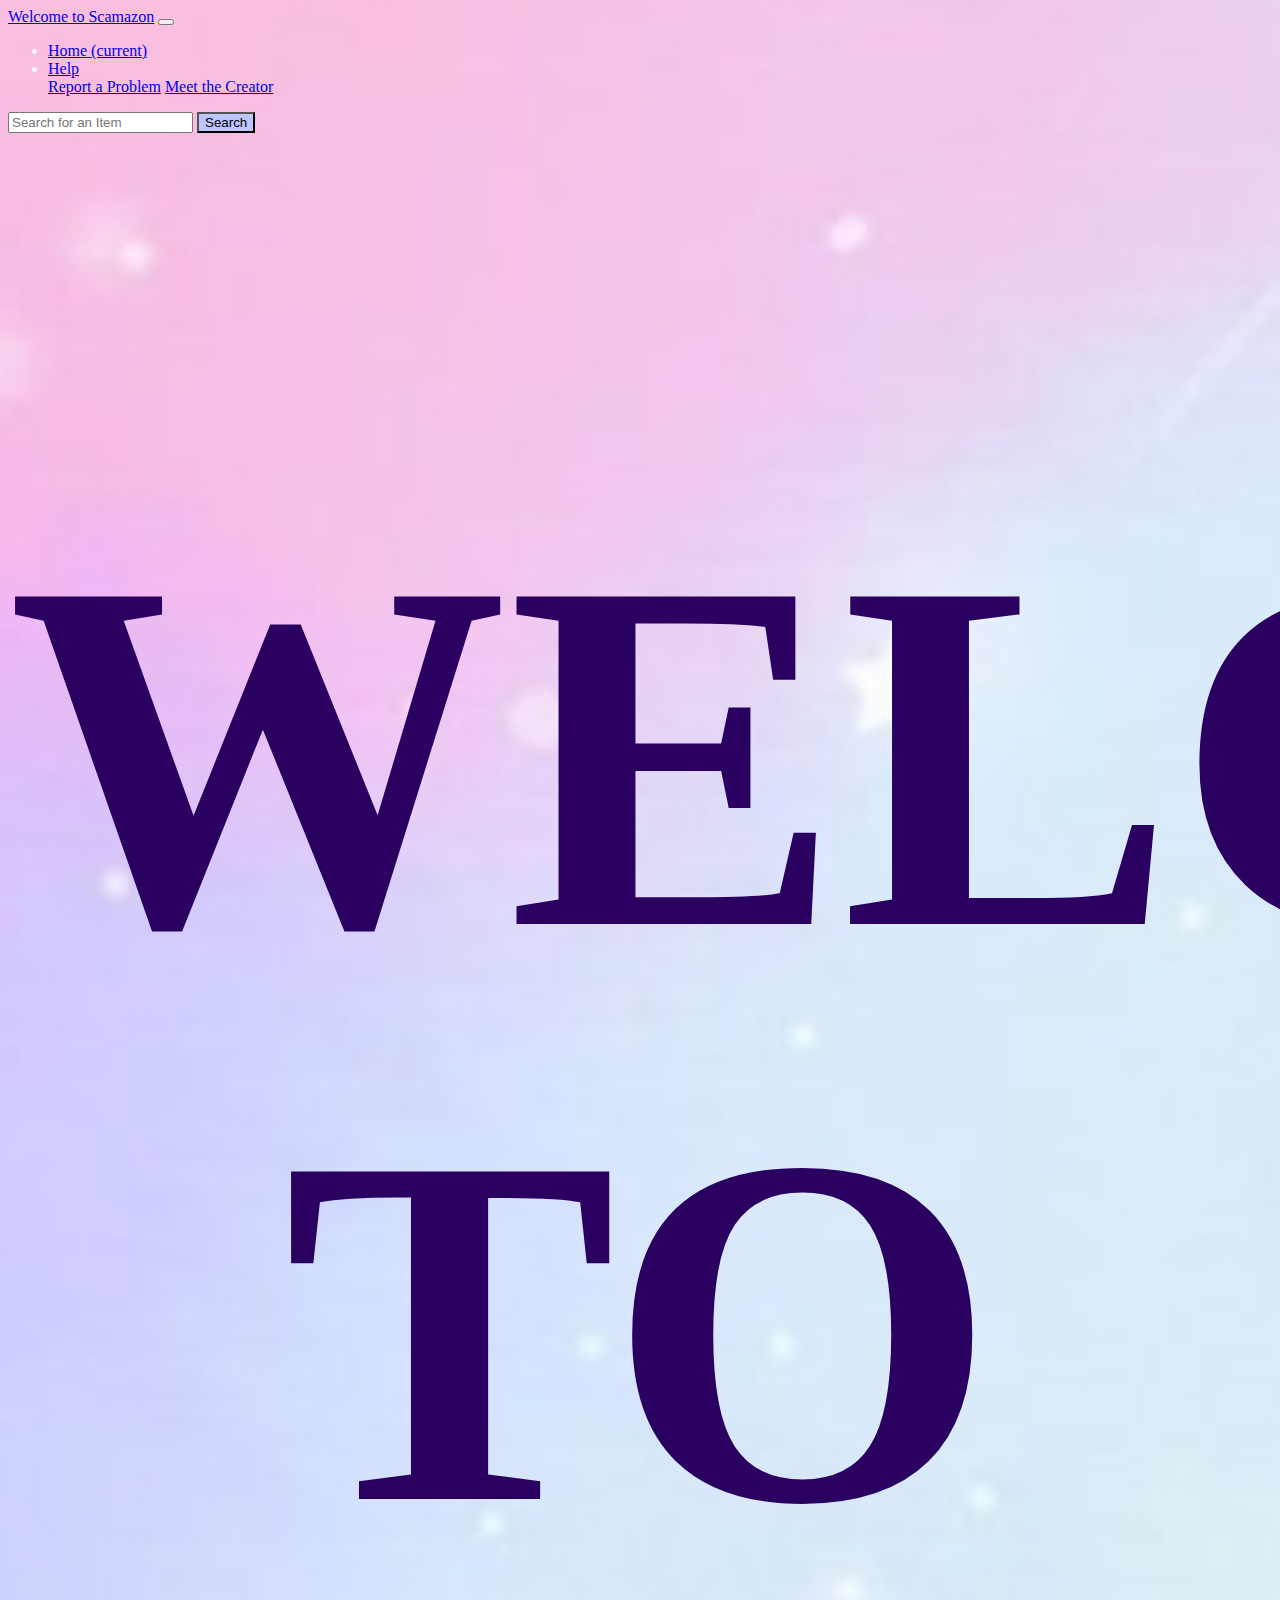
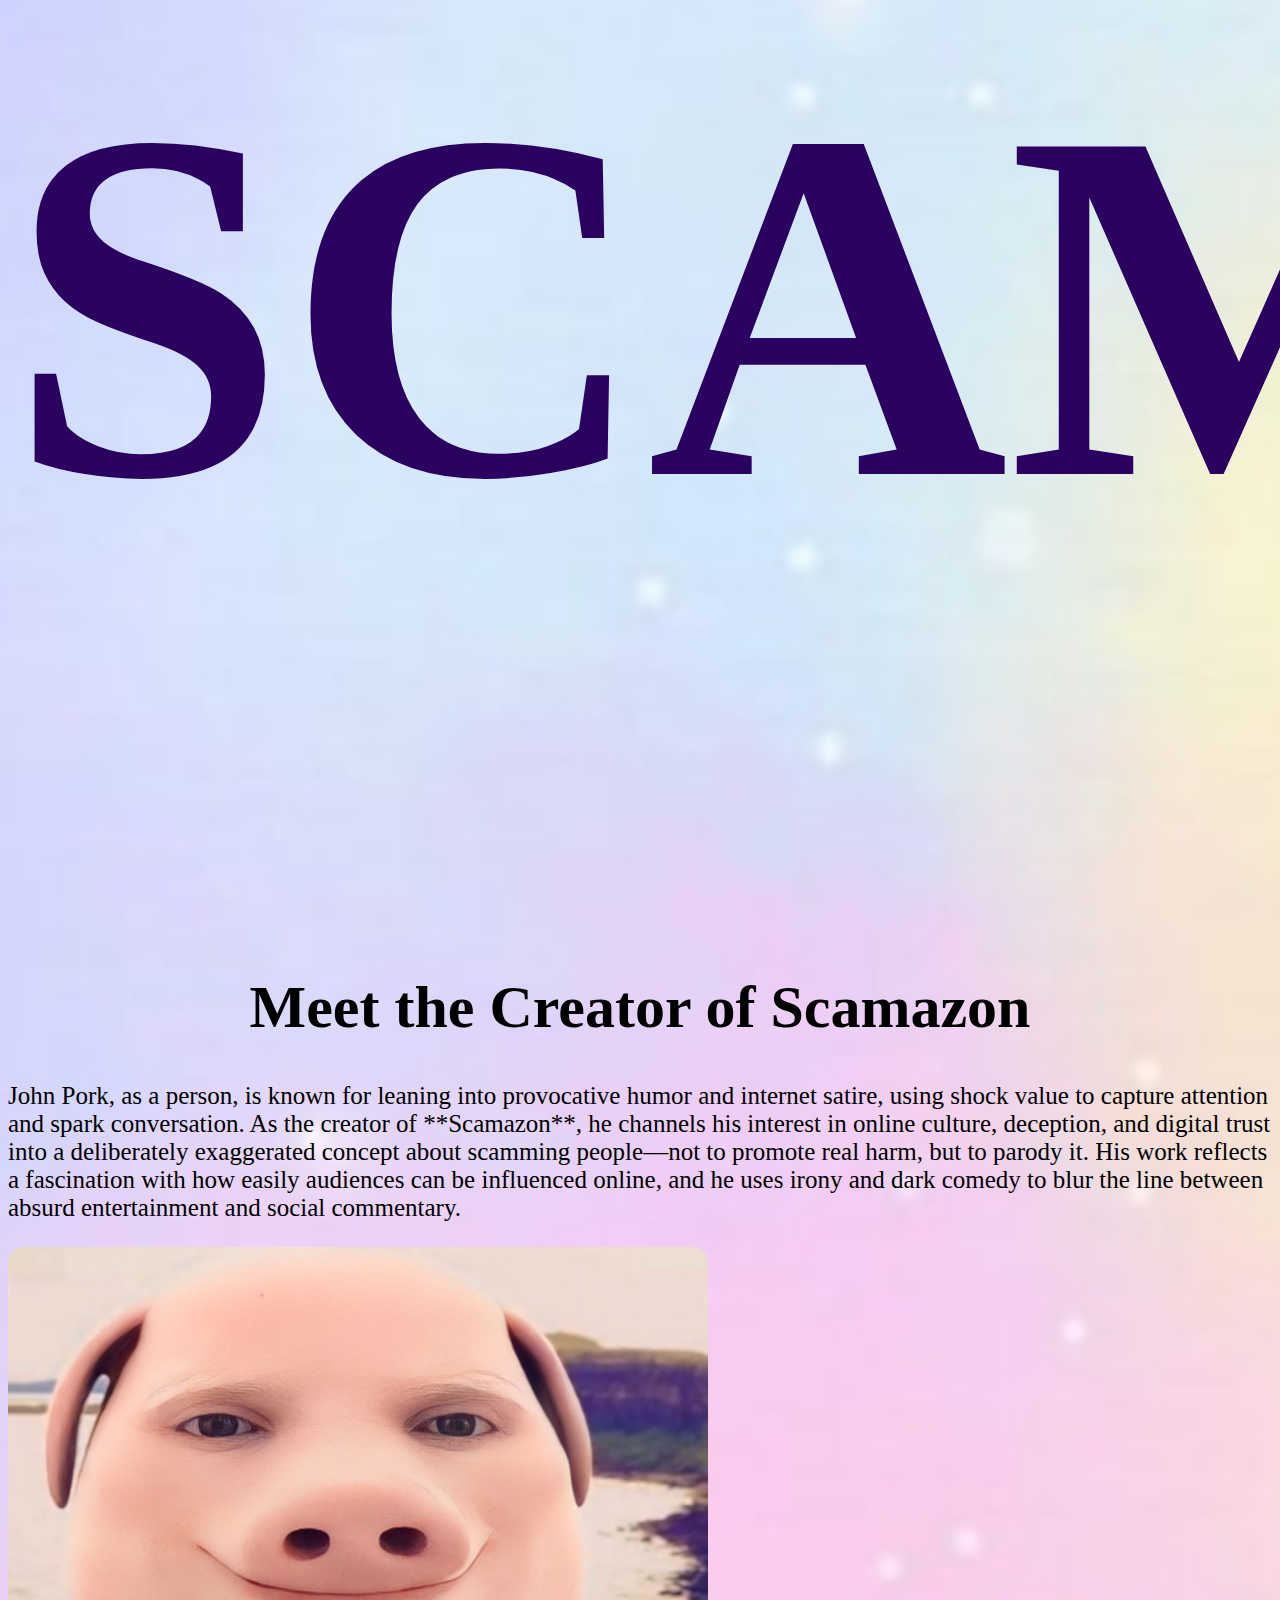
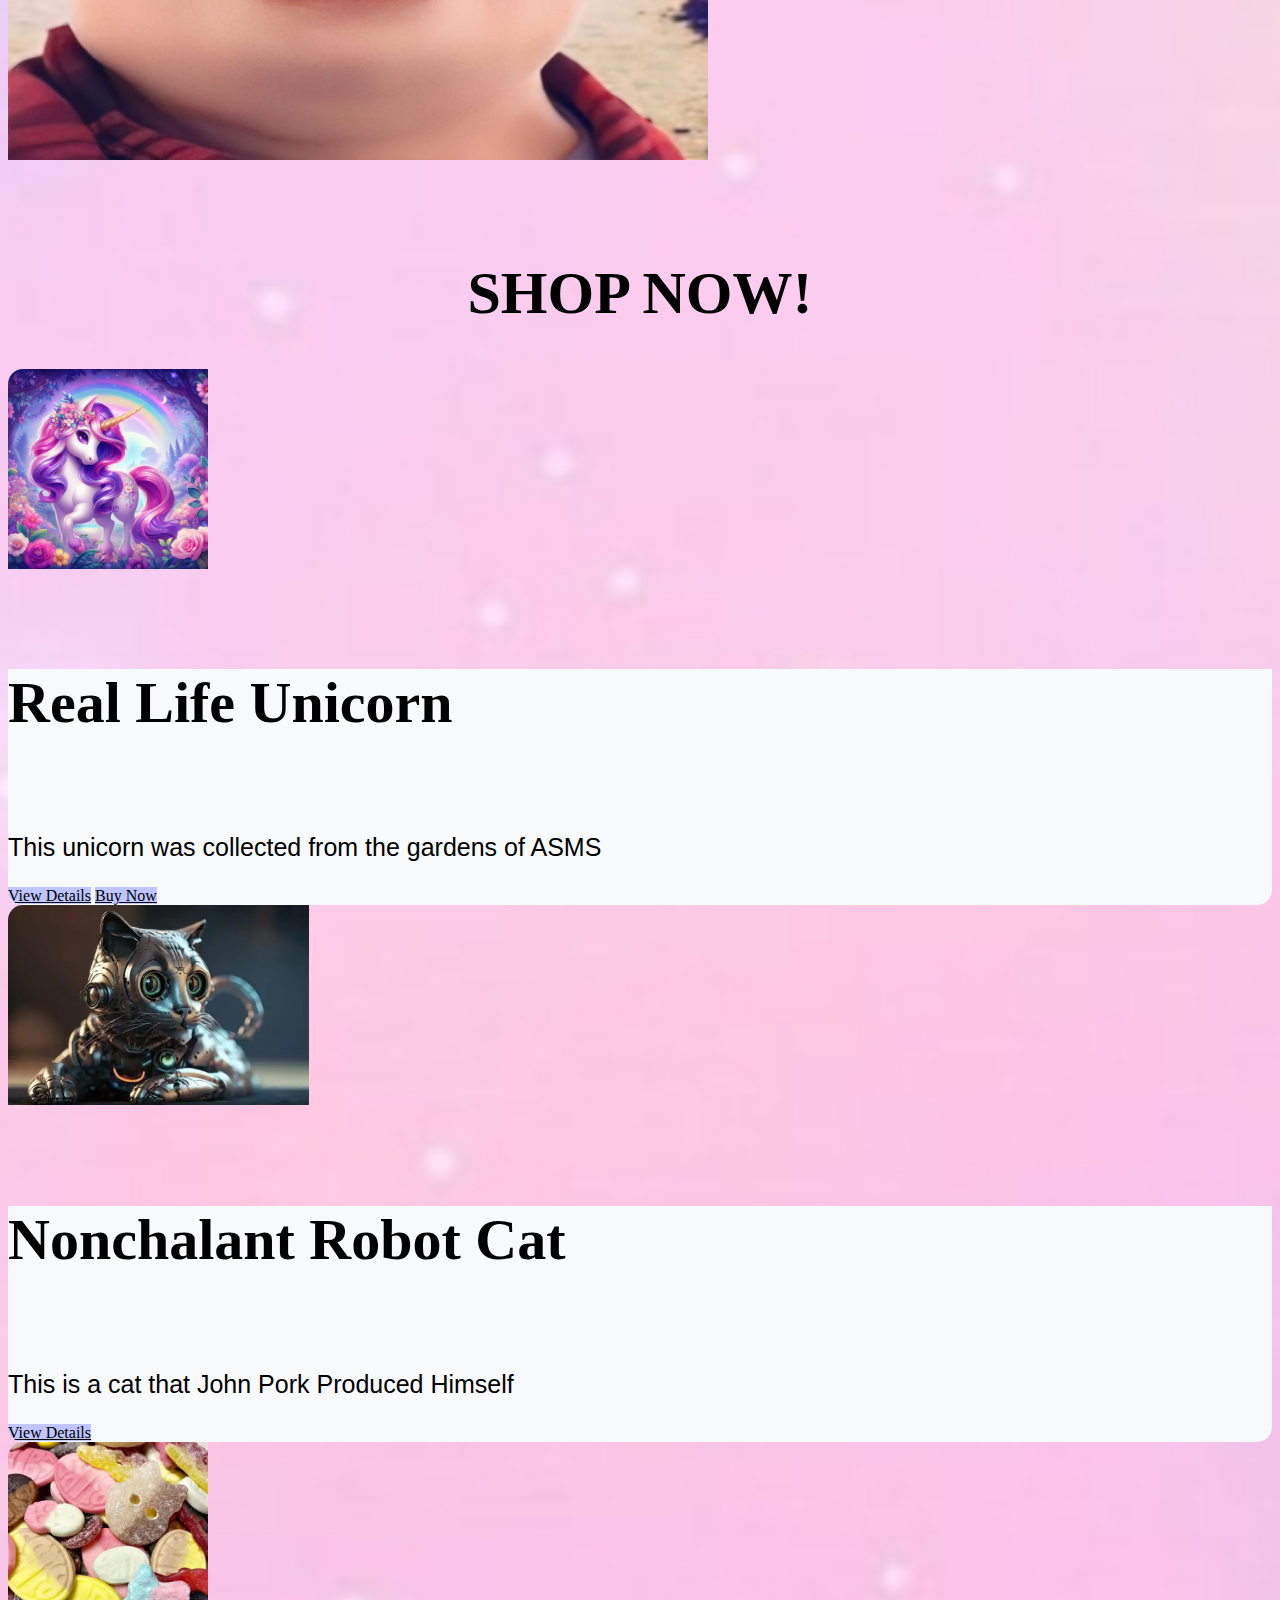
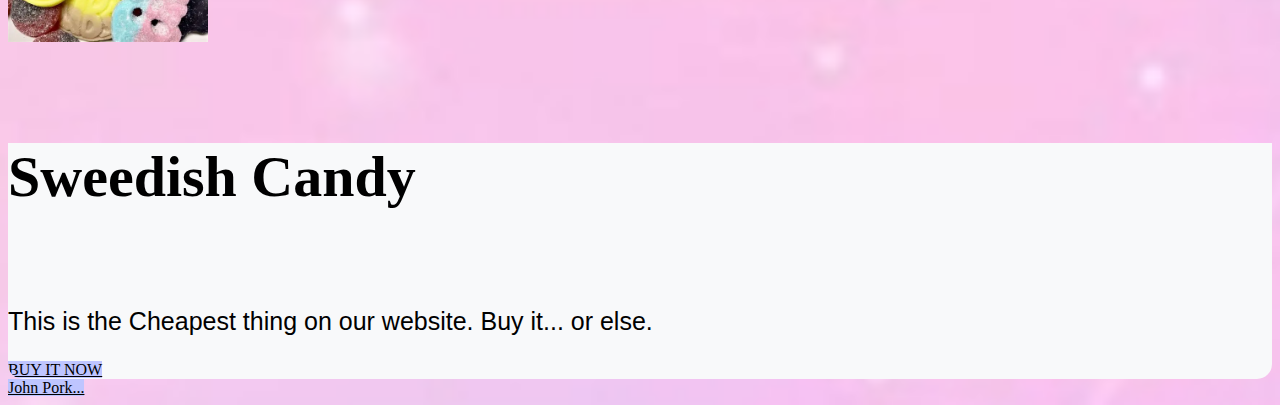
<file: index.html>
<!DOCTYPE html>
<html lang="en">
  <head>
    <title>Scamazon</title>
    <!-- Required meta tags -->
    <meta charset="utf-8" />
    <meta
      name="viewport"
      content="width=device-width, initial-scale=1, shrink-to-fit=no"
    />

    <!-- Bootstrap CSS v5.2.1 -->
    <link
      href="https://cdn.jsdelivr.net/npm/bootstrap@5.3.2/dist/css/bootstrap.min.css"
      rel="stylesheet"
      integrity="sha384-T3c6CoIi6uLrA9TneNEoa7RxnatzjcDSCmG1MXxSR1GAsXEV/Dwwykc2MPK8M2HN"
      crossorigin="anonymous"
    />
    <link rel="stylesheet" href="style.css" />
  </head>

  <body>
    <header>
      <!-- place navbar here -->
      <nav class="navbar navbar-expand-sm navbar-light bg-light">
        <div class="container">
          <a class="navbar-brand" href="#">Welcome to Scamazon</a>
          <button
            class="navbar-toggler d-lg-none"
            type="button"
            data-bs-toggle="collapse"
            data-bs-target="#collapsibleNavId"
            aria-controls="collapsibleNavId"
            aria-expanded="false"
            aria-label="Toggle navigation"
          >
            <span class="navbar-toggler-icon"></span>
          </button>
          <div class="collapse navbar-collapse" id="collapsibleNavId">
            <ul class="navbar-nav me-auto mt-2 mt-lg-0">
              <li class="nav-item">
                <a class="nav-link active" href="#" aria-current="page"
                  >Home <span class="visually-hidden">(current)</span></a
                >
              </li>

              <li class="nav-item dropdown">
                <a
                  class="nav-link dropdown-toggle"
                  href="#"
                  id="dropdownId"
                  data-bs-toggle="dropdown"
                  aria-haspopup="true"
                  aria-expanded="false"
                  >Help</a
                >
                <div class="dropdown-menu" aria-labelledby="dropdownId">
                  <a class="dropdown-item" href="#">Report a Problem</a>
                  <a class="dropdown-item" href="#">Meet the Creator</a>
                </div>
              </li>
            </ul>
            <form class="d-flex my-2 my-lg-0">
              <input
                class="form-control me-sm-2"
                type="text"
                placeholder="Search for an Item"
              />
              <button class="btn btn-danger my-2 my-sm-0" type="submit">
                Search
              </button>
            </form>
          </div>
        </div>
      </nav>
    </header>
  
          
         
    <main>
      <h1 class="welcome-heading">WELCOME TO SCAMAZON!</h1>
      <div class="row">
        <div class="col-md-6">
          <h1 class="john-heading">Meet the Creator of Scamazon</h1>
          <p class="pork-paragraph">
            John Pork, as a person, is known for leaning into provocative humor
            and internet satire, using shock value to capture attention and
            spark conversation. As the creator of **Scamazon**, he channels his
            interest in online culture, deception, and digital trust into a
            deliberately exaggerated concept about scamming people—not to
            promote real harm, but to parody it. His work reflects a fascination
            with how easily audiences can be influenced online, and he uses
            irony and dark comedy to blur the line between absurd entertainment
            and social commentary.
          </p>
        </div>
        <div class="col-md-6">
          <img src="images/johnpork.jpg" class="john-image" alt="" />
        </div>
      </div>

      <h1 class="main-heading">SHOP NOW!</h1>
      
      <!--HERE-->
      <div class="container py-5">
        <h1 class="text-center mb-4"></h1>

        <div class="row g-4">
          <!-- Card 1 -->
          <div class="col-md-4">
            <div class="card custom-card shadow-sm">
              <img
                src="images/unicorn.jpg"
                class="card-img-top"
                alt="Sample Image"
              />
              <div class="card-body">
                <h5 class="card-title">Real Life Unicorn</h5>
                <p class="card-text">
                  This unicorn was collected from the gardens of ASMS
                </p>
                <a
                  href="#"
                  class="btn btn-danger"
                  onclick="window.location.href='unicorn.html';"
                  >View Details</a>
                <a href="#" class="btn btn-danger">Buy Now</a>
              </div>
            </div>
          </div>

          <!-- Card 2 -->
          <div class="col-md-4">
            <div class="card custom-card shadow-sm">
              <img
                src="images/cat.webp"
                class="card-img-top"
                alt="Sample Image"
              />
              <div class="card-body">
                <h5 class="card-title">Nonchalant Robot Cat</h5>
                <p class="card-text">
                  This is a cat that John Pork Produced Himself
                </p>
                <a
                  href="#"
                  class="btn btn-danger"
                  onclick="window.location.href='cat.html';"
                  >View Details</a>
                
              </div>
            </div>
          </div>

          <!-- Card 3 -->
          <div class="col-md-4">
            <div class="card custom-card shadow-sm">
              <img
                src="images/candy.webp"
                class="card-img-top"
                alt="Sample Image"
              />
              <div class="card-body">
                <h5 class="card-title">Sweedish Candy</h5>
                <p class="card-text">
                  This is the Cheapest thing on our website. Buy it... or else.
                </p>
                 <a
                  href="#"
                  class="btn btn-danger"
                  onclick="window.location.href='candy.html';"
                  >BUY IT NOW</a>
              </div>
            </div>
          </div>
        </div>
      </div>
    </main>
      <a
      href="#"
      class="btn btn-danger"
      onclick="window.location.href='john.html';"
      >John Pork...</a >
    <footer>
      <!-- place footer here -->
    </footer>
    <!-- Bootstrap JavaScript Libraries -->
    <script
      src="https://cdn.jsdelivr.net/npm/@popperjs/core@2.11.8/dist/umd/popper.min.js"
      integrity="sha384-I7E8VVD/ismYTF4hNIPjVp/Zjvgyol6VFvRkX/vR+Vc4jQkC+hVqc2pM8ODewa9r"
      crossorigin="anonymous"
    ></script>

    <script
      src="https://cdn.jsdelivr.net/npm/bootstrap@5.3.2/dist/js/bootstrap.min.js"
      integrity="sha384-BBtl+eGJRgqQAUMxJ7pMwbEyER4l1g+O15P+16Ep7Q9Q+zqX6gSbd85u4mG4QzX+"
      crossorigin="anonymous"
    ></script>
  </body>
</html>
</file>
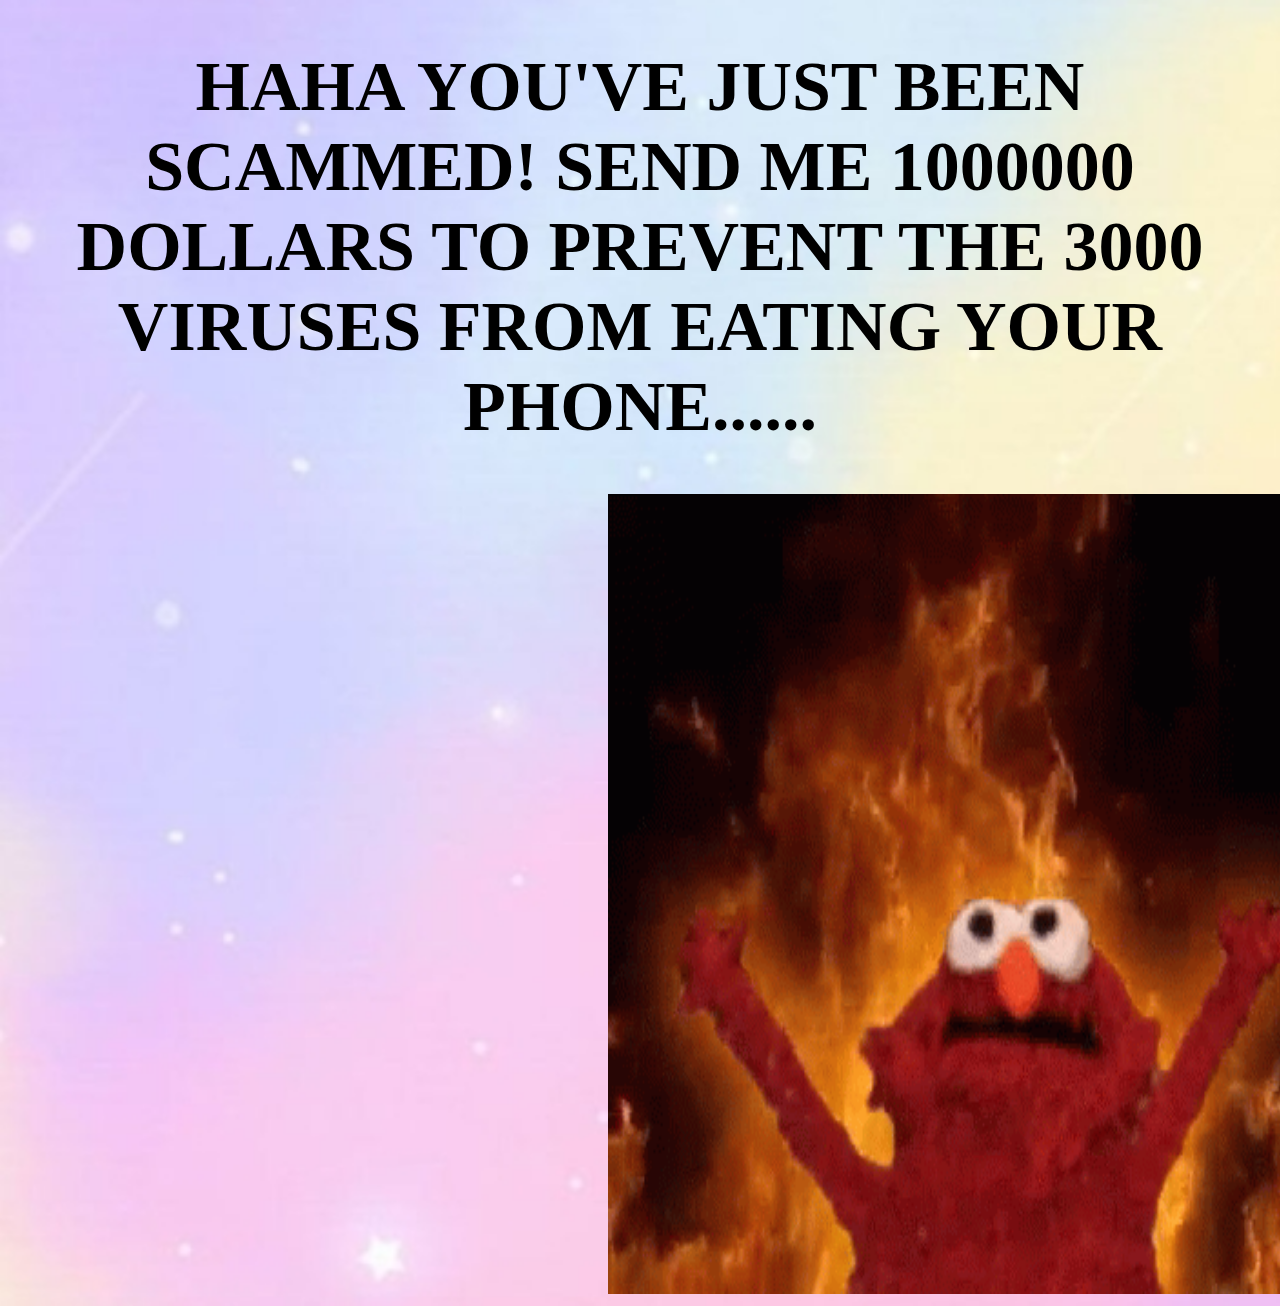
<file: candy.html>
<!doctype html>
<html lang="en">
    <head>
        <title>Candy</title>
        <!-- Required meta tags -->
        <meta charset="utf-8" />
        <meta
            name="viewport"
            content="width=device-width, initial-scale=1, shrink-to-fit=no"
        />

        <!-- Bootstrap CSS v5.2.1 -->
        <link
            href="https://cdn.jsdelivr.net/npm/bootstrap@5.3.2/dist/css/bootstrap.min.css"
            rel="stylesheet"
            integrity="sha384-T3c6CoIi6uLrA9TneNEoa7RxnatzjcDSCmG1MXxSR1GAsXEV/Dwwykc2MPK8M2HN"
            crossorigin="anonymous"
            
        />
        <link rel="stylesheet" href="pages.css">
    </head>

    <body>
        <header>
            
            <!-- place navbar here -->
        </header>
        <main>
            <h1 class="heading-candy">HAHA YOU'VE JUST BEEN SCAMMED! SEND ME 1000000 DOLLARS TO PREVENT THE 3000 VIRUSES FROM EATING YOUR PHONE......</h1>
                   
          <img src="images/evil.gif" class="evil-elom" alt="">
          
            <!-- place footer here -->
        </footer>
        <!-- Bootstrap JavaScript Libraries -->
        <script
            src="https://cdn.jsdelivr.net/npm/@popperjs/core@2.11.8/dist/umd/popper.min.js"
            integrity="sha384-I7E8VVD/ismYTF4hNIPjVp/Zjvgyol6VFvRkX/vR+Vc4jQkC+hVqc2pM8ODewa9r"
            crossorigin="anonymous"
        ></script>

        <script
            src="https://cdn.jsdelivr.net/npm/bootstrap@5.3.2/dist/js/bootstrap.min.js"
            integrity="sha384-BBtl+eGJRgqQAUMxJ7pMwbEyER4l1g+O15P+16Ep7Q9Q+zqX6gSbd85u4mG4QzX+"
            crossorigin="anonymous"
        ></script>
    </body>
</html>
</file>
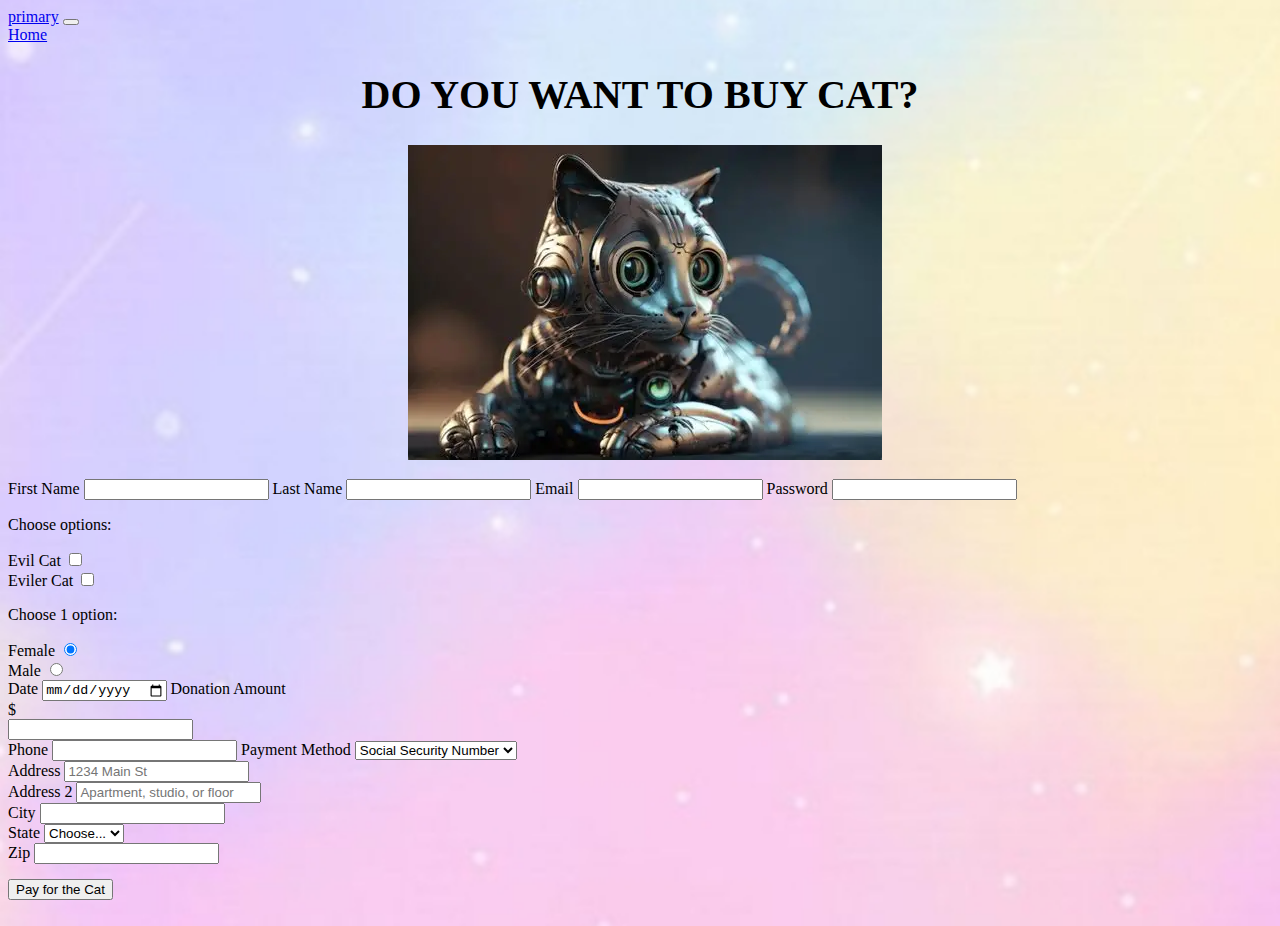
<file: cat.html>
<!DOCTYPE html>
<html lang="en">
  <head>
    <meta charset="UTF-8" />
    <meta name="viewport" content="width=device-width, initial-scale=1.0" />
    <title>BUY THE CAT</title>
    <link
      rel="stylesheet"
      href="https://stackpath.bootstrapcdn.com/bootstrap/5.0.0-alpha1/css/bootstrap.min.css"
      integrity="sha384-r4NyP46KrjDleawBgD5tp8Y7UzmLA05oM1iAEQ17CSuDqnUK2+k9luXQOfXJCJ4I"
      crossorigin="anonymous"
    />
    <link rel="stylesheet" href="pages.css" />
    <script
      src="https://cdn.jsdelivr.net/npm/popper.js@1.16.0/dist/umd/popper.min.js"
      integrity="sha384-Q6E9RHvbIyZFJoft+2mJbHaEWldlvI9IOYy5n3zV9zzTtmI3UksdQRVvoxMfooAo"
      crossorigin="anonymous"
    ></script>
    <script
      src="https://stackpath.bootstrapcdn.com/bootstrap/5.0.0-alpha1/js/bootstrap.min.js"
      integrity="sha384-oesi62hOLfzrys4LxRF63OJCXdXDipiYWBnvTl9Y9/TRlw5xlKIEHpNyvvDShgf/"
      crossorigin="anonymous"
    ></script>
  </head>
  <body>
    <nav class="navbar navbar-expand-sm navbar-dark bg-primary">
      <div class="container-fluid">
        <a class="navbar-brand" href="#">primary</a>
        <button
          class="navbar-toggler"
          type="button"
          data-toggle="collapse"
          data-target="#navbarID"
          aria-controls="navbarID"
          aria-expanded="false"
          aria-label="Toggle navigation"
        >
          <span class="navbar-toggler-icon"></span>
        </button>
        <div class="collapse navbar-collapse" id="navbarID">
          <div class="navbar-nav">
            <a class="nav-link active" aria-current="page" href="#">Home</a>
          </div>
        </div>
      </div>
    </nav>
    <div class="page-header"></div>
    <div class="container">
      </form>
      <h1 class="heading3-text">DO YOU WANT TO BUY CAT?</h1>
      <img src="images/cat.webp" class="cat-image" alt="">
      <form action="" method="post">
        <!-- div.form-group -->
        <div class="form-group mb-2">
          <!-- label.form-label -->
          <label for="firstName" class="form-label">First Name</label>
          <!-- input.form-control -->
          <input type="text" class="form-control" id="firstName" />
          <!-- label.form-label -->
          <label for="lastName" class="form-label">Last Name</label>
          <!-- input.form-control -->
          <input type="text" class="form-control" id="lastName" />
          <!-- label.form-label -->
          <label for="email" class="form-label">Email</label>
          <!-- input.form-control-->
          <input type="email" class="form-control" id="email" />
          <!-- label.form-label -->
          <label for="password" class="form-label">Password</label>
          <!-- input.form-control -->
          <input type="password" class="form-control" id="password" />
        </div>
        <p>Choose options:</p>
        <!-- div.form-check -->
        <div class="form-check mb-2">
          <!-- label.form-check-label -->
          <label for="option1" class="form-check-label">Evil Cat</label>
          <!-- input:checkbox.form-check-input -->
          <input
            type="checkbox"
            class="form-check-input"
            name="options"
            id="option1"
          />
        </div>
        <div class="form-check mb-2">
          <!-- label.form-check-label -->
          <label for="option2" class="form-check-label">Eviler Cat</label>
          <!-- input:checkbox.form-check-input -->
          <input
            type="checkbox"
            class="form-check-input"
            name="options"
            id="option2"
          />
        </div>
        <p>Choose 1 option:</p>
        <div class="form-check mb-2">
          <!-- label.form-check-label -->
          <label for="radio1" class="form-check-label">Female</label>
          <!-- input:radio.form-check-input -->
          <input
            type="radio"
            name="radios"
            id="radio1"
            class="form-check-input"
            checked
          />
        </div>
        <div class="form-check mb-2">
          <!-- label.form-check-label -->
          <label for="radio2" class="form-check-label">Male</label>
          <!-- input:radio.form-check-input -->
          <input
            type="radio"
            name="radios"
            id="radio2"
            class="form-check-input"
          />
        </div>
        <!-- label.form-label -->
        <label for="date" class="form-label">Date</label>
        <!-- input:date.form-control -->
        <input type="date" name="date" id="date" class="form-control" />
        <!-- label.form-label -->
        <label for="amount" class="form-label">Donation Amount</label>
        <div class="input-group">
          <div class="input-group-prepend">
            <span class="input-group-text" id="dollar-sign">$</span>
          </div>
          <!-- input.form-control-->
          <input type="number" class="form-control" id="amount" />
        </div>
        <!-- label.form-label -->
        <label for="phone" class="form-label">Phone</label>
        <!-- input:tel.form-control -->
        <input type="tel" name="phone" id="phone" class="form-control" maxlength="10"/>
        <!-- label.form-label -->
       
        <!-- label.form-label -->
        <label for="selection" class="form-label">Payment Method</label>
        <!-- select.form-control>option*4 -->
        <select name="selection" id="selection" class="form-control">
          <option value="0" disabled>Social Security Numbe</option>
          <option value="1" selected>Social Security Number</option>
          <option value="2">Social Security Number</option>
          <option value="3">Social Security Number</option>
        </select>
        <br />
        <!-- button:submit.btn -->
            <div class="form-group">
          <label for="inputAddress">Address</label>
          <input
            type="text"
            class="form-control"
            id="inputAddress"
            placeholder="1234 Main St"
          />
        </div>
        <div class="form-group">
          <label for="inputAddress2">Address 2</label>
          <input
            type="text"
            class="form-control"
            id="inputAddress2"
            placeholder="Apartment, studio, or floor"
          />
        </div>
        <div class="row">
          <div class="form-group col-md-6">
            <label for="inputCity">City</label>
            <input type="text" class="form-control" id="inputCity" />
          </div>
          <div class="form-group col-md-4">
            <label for="inputState">State</label>
            <select id="inputState" class="form-control">
              <option selected>Choose...</option>
              <option>...</option>
            </select>
          </div>
          <div class="form-group col-md-2">
            <label for="inputZip">Zip</label>
            <input type="text" class="form-control" id="inputZip" />
          </div>
        </div>
     
        <button type="submit" class="btn btn-danger">Pay for the Cat</button>
      </form>
    </div>
      </form>

      <form>
        
        
    <br>
  </body>
</html>
</file>
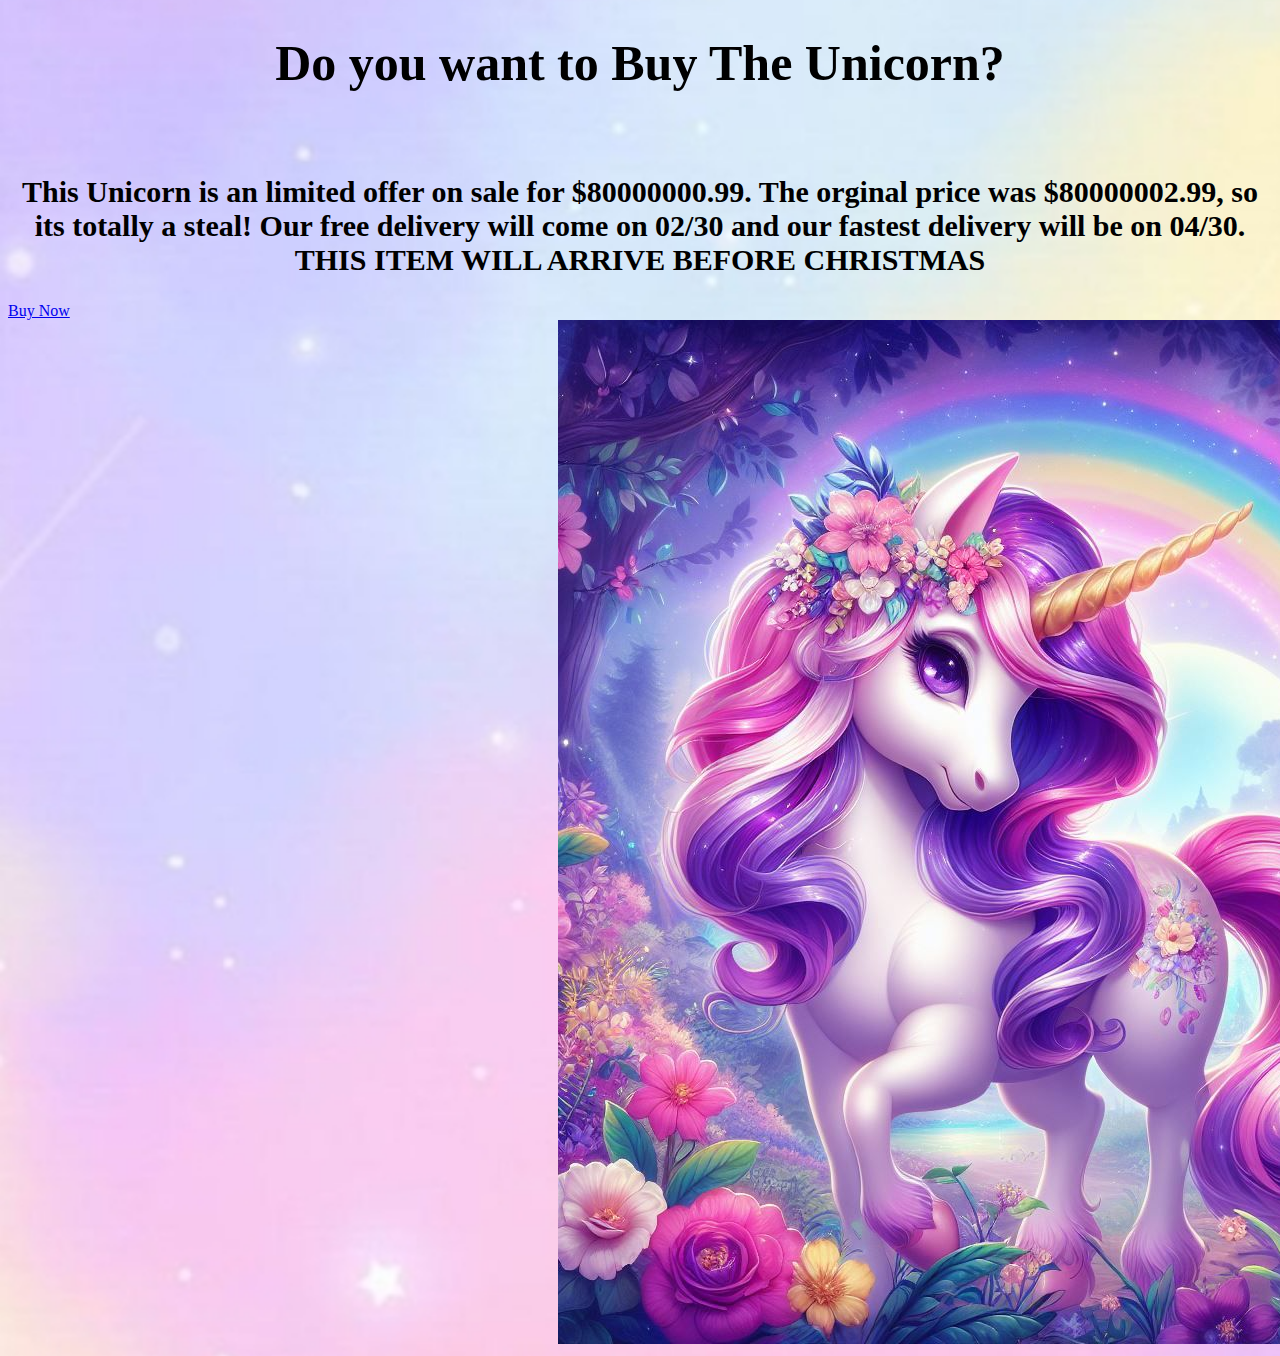
<file: unicorn.html>
<!doctype html>
<html lang="en">
    <head>
        <title>REAL LIFE UNICORN</title>
        <!-- Required meta tags -->
        <meta charset="utf-8" />
        <meta
            name="viewport"
            content="width=device-width, initial-scale=1, shrink-to-fit=no"
        />

        <!-- Bootstrap CSS v5.2.1 -->
        <link
            href="https://cdn.jsdelivr.net/npm/bootstrap@5.3.2/dist/css/bootstrap.min.css"
            rel="stylesheet"
            integrity="sha384-T3c6CoIi6uLrA9TneNEoa7RxnatzjcDSCmG1MXxSR1GAsXEV/Dwwykc2MPK8M2HN"
            crossorigin="anonymous"
        />
        <link rel="stylesheet" href="pages.css">
    </head>

    <body>
        <header>
            
            <!-- place navbar here -->
            
             
        </header>
        <main>
            <h1 class="heading-text">Do you want to Buy The Unicorn?</h1>
            <h2 class="heading2-text">This Unicorn is an limited offer on sale for $80000000.99. The orginal price was $80000002.99, so its totally a steal! Our free delivery will come on 02/30 and our fastest delivery will be on 04/30. THIS ITEM WILL ARRIVE BEFORE CHRISTMAS</h2>
            <div class="col-md-6">
                <a href="#" class="btn btn-danger">Buy Now</a>
            </div>
            <div class="row">
                <div class="col-md-6">
                    <img src="images/unicorn.jpg" class="unicorn-image" alt="">
                </div>
            </div>
          
            
           
        </main>

        <footer>
            <!-- place footer here -->
        </footer>
        <!-- Bootstrap JavaScript Libraries -->
        <script
            src="https://cdn.jsdelivr.net/npm/@popperjs/core@2.11.8/dist/umd/popper.min.js"
            integrity="sha384-I7E8VVD/ismYTF4hNIPjVp/Zjvgyol6VFvRkX/vR+Vc4jQkC+hVqc2pM8ODewa9r"
            crossorigin="anonymous"
        ></script>

        <script
            src="https://cdn.jsdelivr.net/npm/bootstrap@5.3.2/dist/js/bootstrap.min.js"
            integrity="sha384-BBtl+eGJRgqQAUMxJ7pMwbEyER4l1g+O15P+16Ep7Q9Q+zqX6gSbd85u4mG4QzX+"
            crossorigin="anonymous"
        ></script>
    </body>
</html>
</file>
<file: style.css>
.navbar {
     color: aliceblue;
}

.btn {
  color: black;
  background-color: rgb(190, 197, 255);
  
}
.john-image {
  width: 700px;
  border-radius: 15px;
  padding-bottom: 55px;
}
.card-title {
  font-family: "Times New Roman", Times, serif;
  font-size: 58px;
  font-weight: 500;
}

.card-text {
  font-family: sans-serif;
  font-size: 25px;
}
.important-text {
  font-family: Georgia, "Times New Roman", Times, serif;
  font-size: 20px;
  padding-top: 20px;
}
.main-heading {
  font-family: Georgia, 'Times New Roman', Times, serif;
  text-align: center;
  font-size: 60px;
}
.john-heading {
  font-family: Georgia, 'Times New Roman', Times, serif;
  text-align: center;
  font-size: 60px;
  padding-top: 15px;
}

.welcome-heading {
  text-align: center;
  padding-bottom: 30px;
  font-family: Georgia, 'Times New Roman', Times, serif;
  font-size: 500px;
  color: #2a0061;
}
.navbar-brand {
  font-family: "Times New Roman", Times, serif;
}

body {
  background-image: url("images/wallpaper.jpeg");
  background-repeat: no-repeat;
  background-position: center;
  background-size: cover;
}
.pork-paragraph{
    font-size: 25px;
    font-family: 'Times New Roman', Times, serif;
    border: #2a0061;
    border-radius: 15px;
}
/* Custom styling for cards */
/* Custom styling for cards */
.custom-card {
  border-radius: 15px;
  overflow: hidden;
  transition: transform 0.2s ease-in-out;
}


.custom-card:hover {
  transform: scale(1.03);
}


.custom-card .card-body {
  background-color: #f8f9fa;
}


.custom-card .card-title {
  font-weight: 600;
}

.custom-card img{
  height: 200px;

}
</file>
<file: pages.css>
body {
  background-image: url("images/wallpaper.jpeg");
  background-repeat: no-repeat;
  background-position: center;
  background-size: cover;
}
.heading2-text{
    font-family: Georgia, 'Times New Roman', Times, serif;
    font-size: 30px;
    font-display: auto;
    text-align: center;
    padding-top: 50px;
}
.heading-text{
    text-align: center;
    font-size: 50px;
    font-family: Georgia, 'Times New Roman', Times, serif;
    font-weight: 500px;
}
.unicorn-image{
    transform: translate(550px);
}
.btn{
    align-items: center;
    margin-top: 15px;
}
.cat-image{
    align-items: center;
    margin-bottom: 15px;
    transform: translate(400px);
}
.heading3-text{
    font-family: Georgia, 'Times New Roman', Times, serif;
    text-align: center;
    font-size: 40px;
}
.heading-candy{
    font-family: Georgia, 'Times New Roman', Times, serif;
    font-size: 70px;
    text-align: center;
}
.evil-elom{
    width: 800px;
    height: 800px;
    transform: translate(600px);

}
</file>
